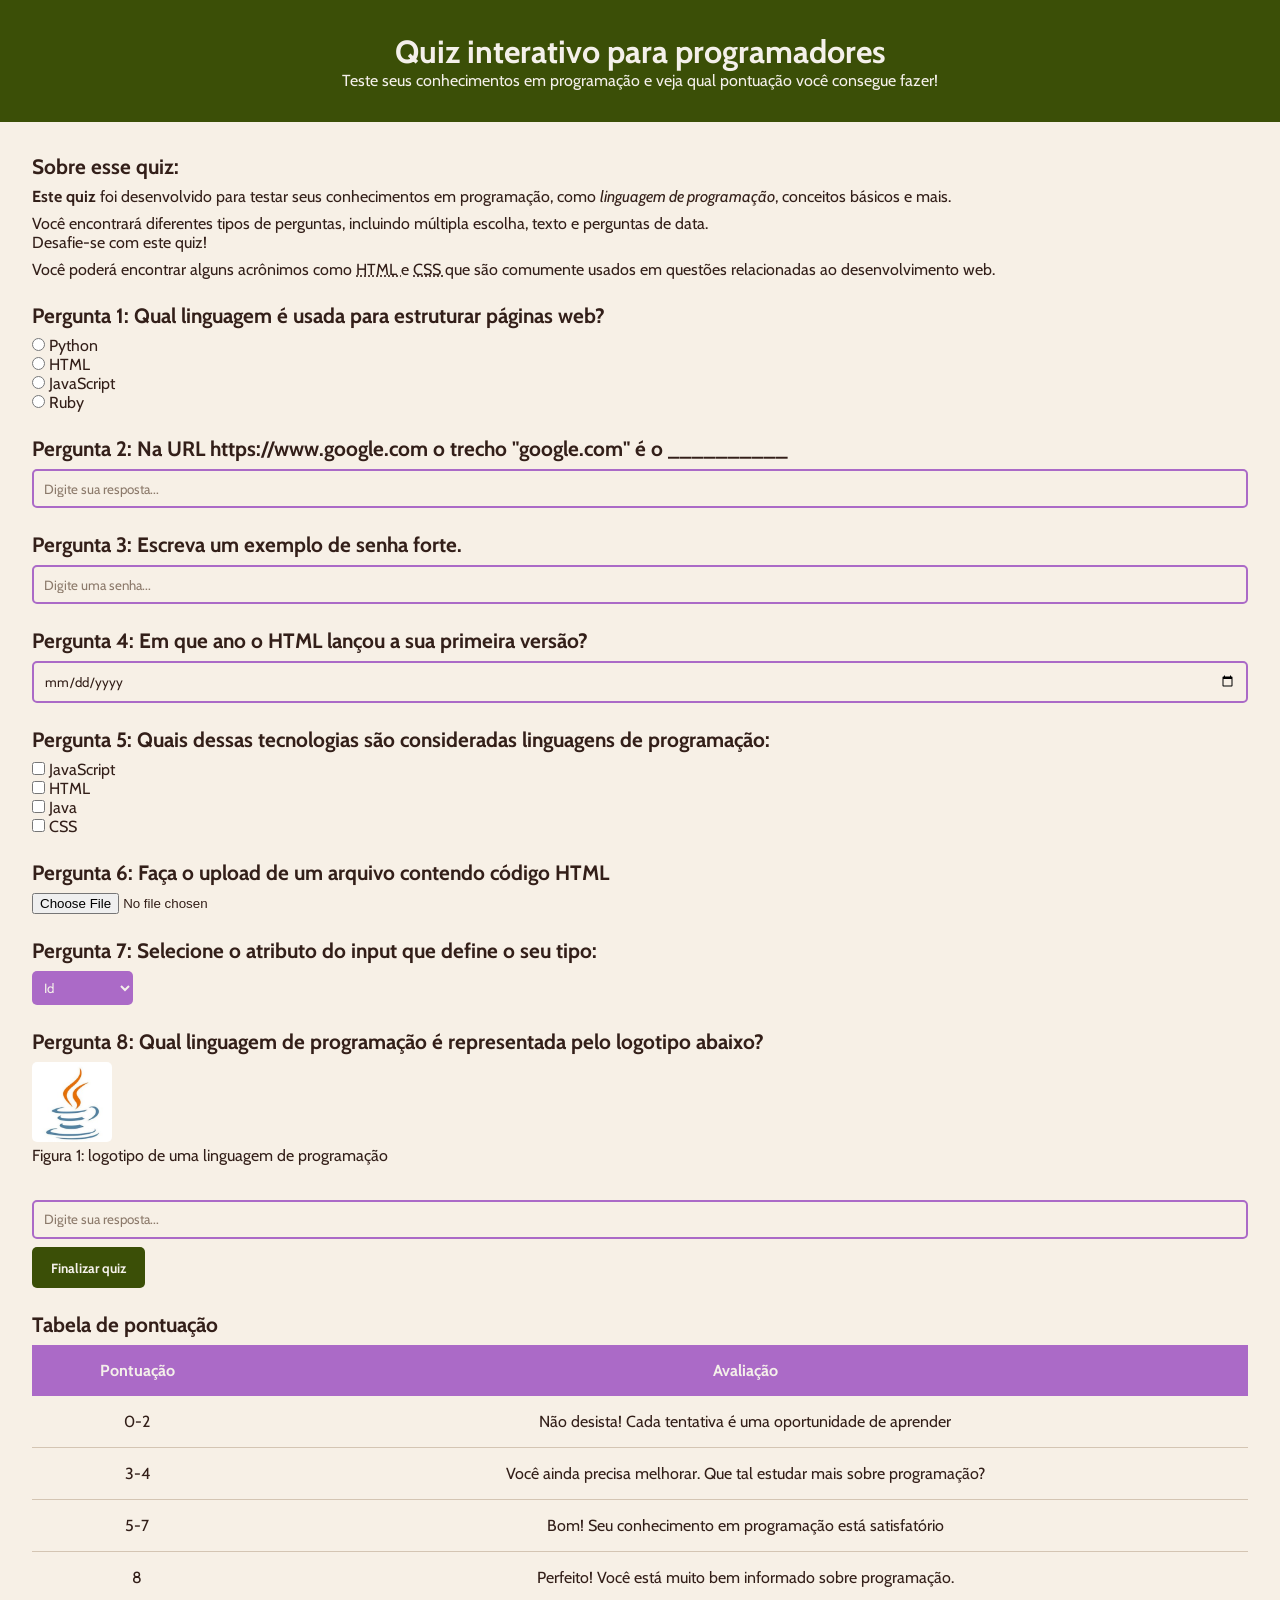
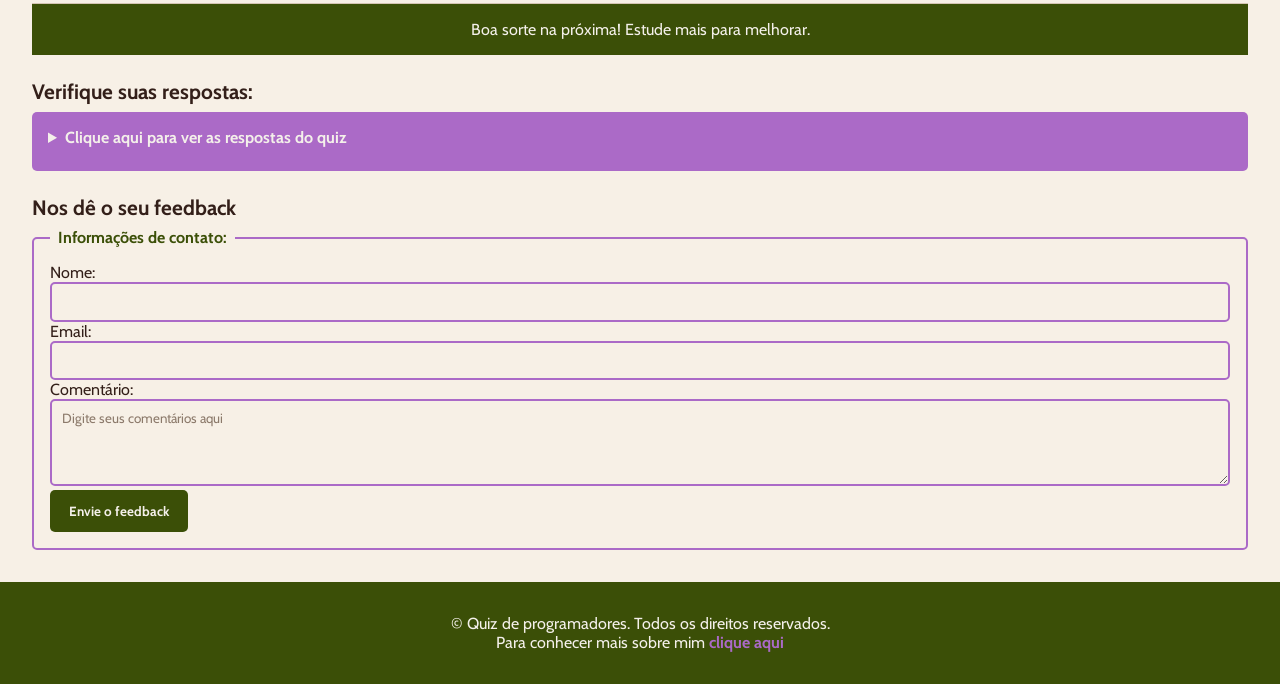
<file: index.html>
<!DOCTYPE html>
<html lang="pt-br">
<head>
    <meta charset="UTF-8">
    <meta name="viewport" content="width=device-width, initial-scale=1.0">
    <meta name="description" content="Um quiz interativo para testar seus conhecimentos">
    <title>Quiz para programadores</title>
    <link rel="stylesheet" href="style.css">
</head>
<body>
    <header>
        <h1>Quiz interativo para programadores</h1>
        <p>Teste seus conhecimentos em programação e veja qual pontuação você consegue fazer!</p>
    </header>

    <main>
        <!--Introdução-->
        <section>
            <h2>Sobre esse quiz:</h2>

            <p><strong>Este quiz </strong>foi desenvolvido para testar seus conhecimentos em programação, como <em>linguagem de programação</em>, conceitos básicos e mais.</p>

            <p>Você encontrará diferentes tipos de perguntas, incluindo múltipla escolha, texto e perguntas de data. <br> Desafie-se com este quiz!</p>

            <p>Você poderá encontrar alguns acrônimos como <abbr title="HyperText Markup Language">HTML </abbr>e <abbr title="Cascading Style Sheets">CSS </abbr> que são comumente usados em questões relacionadas ao desenvolvimento web.</p>
        </section>

        <!--Pergunta 1: Múltipla escolha-->
        <section id="per1">
            <h2>Pergunta 1: Qual linguagem é usada para estruturar páginas web?</h2>
            <form>
                <input type="radio" value="Python" id="p1a" name="pergunta1">
                <label for="p1a">Python</label> <br>
                <input type="radio" value="HTML" id="p1b" name="pergunta1">
                <label for="p1b">HTML</label> <br>
                <input type="radio" value="JavaScript" id="p1c" name="pergunta1">
                <label for="p1c">JavaScript</label> <br>
                <input type="radio" value="Ruby" id="p1d" name="pergunta1">
                <label for="p1d">Ruby</label>
            </form>
        </section>

        <!--Pergunta 2: Texto-->
        <section id="per2">
            <h2>Pergunta 2: Na URL https://www.google.com o trecho "google.com" é o __________</h2>
            <form>
                <input type="text" id="p2" name="pergunta2" placeholder="Digite sua resposta...">
            </form>
        </section>

        <!--Pergunta 3: Senha-->
        <section id="per3">
        <h2>Pergunta 3: Escreva um exemplo de senha forte.</h2>
        <form>
            <input type="password" id="p3" name="pergunta3" placeholder="Digite uma senha...">
        </form>
        </section>

        <!--Pergunta 4: Data-->
        <section id="per4">
            <h2>Pergunta 4: Em que ano o HTML lançou a sua primeira versão?</h2>
            <form>
                <input type="date" id="p4" name="pergunta4">
            </form>
        </section>

        <!--Pergunta 5: Seleção múltipla-->
        <section id="per5">
            <h2>Pergunta 5: Quais dessas tecnologias são consideradas linguagens de programação:</h2>
            <form>
                <input type="checkbox" id="p5a" name="pergunta5" value="JavaScript">
                <label for="p5a">JavaScript</label> <br>
                <input type="checkbox" id="p5b" name="pergunta5" value="HTML">
                <label for="p5b">HTML</label> <br>
                <input type="checkbox" id="p5c" name="pergunta5" value="Java">
                <label for="p5c">Java</label> <br>
                <input type="checkbox" id="p5d" name="pergunta5" value="CSS">
                <label for="p5d">CSS</label>
            </form>
        </section>

        <!--Pergunta 6: Input de arquivo-->
        <section id="per6">
            <h2>Pergunta 6: Faça o upload de um arquivo contendo código HTML</h2>
            <form>
                <input type="file" id="p6" name="pergunta6">
            </form>
        </section>

        <!--Pergunta 7: Menu suspenso-->
        <section id="per7">
            <h2>Pergunta 7: Selecione o atributo do input que define o seu tipo:</h2>
            <form>
                <select name="pergunta7" id="p7">
                    <option value="id">Id</option>
                    <option value="type">Type</option>
                    <option value="placeholder">Placeholder</option>
                </select> 
            </form>
        </section>

        <!--Pergunta 8: Imagem-->
        <section id="per8">
            <h2>Pergunta 8: Qual linguagem de programação é representada pelo logotipo abaixo?</h2>
            <figure>
                <img src="./fotos/web_java.jpeg" alt="logotipo de uma linguagem de programação">
                <figcaption>Figura 1: logotipo de uma linguagem de programação</figcaption>
            </figure> <br>
            <form>
                <input type="text" id="p8" name="pergunta8" placeholder="Digite sua resposta..."> 
            </form>
            <button type="button" id="finalizarQuiz">Finalizar quiz</button>
        </section>

        <!--Tabela de pontuação-->
        <section>
            <h2>Tabela de pontuação</h2>
            <table>
                <thead>
                    <tr>
                        <th>Pontuação</th>
                        <th>Avaliação</th>
                    </tr>
                </thead>
                <tbody>
                    <tr>
                        <td>0-2</td>
                        <td>Não desista! Cada tentativa é uma oportunidade de aprender</td>
                    </tr>
                    <tr>
                        <td>3-4</td>
                        <td>Você ainda precisa melhorar. Que tal estudar mais sobre programação?</td>
                    </tr>
                    <tr>
                        <td>5-7</td>
                        <td>Bom! Seu conhecimento em programação está satisfatório</td>
                    </tr>
                    <tr>
                        <td>8</td>
                        <td>Perfeito! Você está muito bem informado sobre programação.</td>
                    </tr>
            </tbody>
            <tfoot>
                <tr>
                    <td colspan="2">Boa sorte na próxima! Estude mais para melhorar.</td>
                </tr>
            </tfoot>
            </table>
        </section>

        <!--Lista de Respostas-->
        <section>
            <h2>Verifique suas respostas:</h2>

            <details>
                <summary>Clique aqui para ver as respostas do quiz</summary>
                <ol>
                    <li>HTML</li>
                    <li>Domínio</li>
                    <li>Ab23!dc8@zy# (Exemplo)</li>
                    <li>1991</li>
                    <li>JavaScript e Java</li>
                    <li>Arquivo deve ter extensão .html</li>
                    <li>type</li>
                    <li>Java</li>
                </ol>
            </details>
        </section>

        <!--Formulário de feedback-->
        <section>
            <h2>Nos dê o seu feedback</h2>
            <form>
                <fieldset>
                    <legend>Informações de contato:</legend>
                    <label for="name">Nome:</label>
                    <input type="text" id="name" name="name"> <br>
                    <label for="email">Email:</label>
                    <input type="email" id="email" name="email"> <br>
                    <label for="comments">Comentário:</label><br>
                    <textarea name="comments" id="comments" cols="50" rows="4" placeholder="Digite seus comentários aqui"></textarea><br>
                    <button onclick="alert('FEEDBACK ENVIADO')">Envie o feedback</button>
                </fieldset>
            </form>
        </section>

    </main>

    <footer>
        <p class="paragrafo-footer">&copy Quiz de programadores. Todos os direitos reservados.</p>
        <p class="paragrafo-footer">Para conhecer mais sobre mim <a href="sobremim.html" target="_blank">clique aqui</a></p>
    </footer>

    <script src="script.js"></script>
</body>
</html>
</file>
<file: style.css>
@import url('https://fonts.googleapis.com/css2?family=Cabin:ital,wght@0,400..700;1,400..700&display=swap');

* {
    margin: 0;
    padding: 0;
    box-sizing: border-box;
}

body {
    background-color: rgb(247, 240, 230);
    color: #331F19;
    font-family: "Cabin", sans-serif;
    font-weight: 400;
}

header {
    padding: 2rem;
    background-color: #3b4f07;
    text-align: center;
    color: #F4F0EA;
}

main {
    padding: 2rem;
    display: flex;
    flex-direction: column;
    gap: 1.5rem;
}

section {
    display: flex;
    flex-direction: column;
    gap: 0.5rem;
}

h2 {
    color: #331F19;
    font-size: 1.3rem;
}

input[type="radio"], input[type="checkbox"] {
    accent-color: #ab6ac7;
}

input[type="text"], 
input[type="email"], 
input[type="password"], 
input[type="date"] {
    width: 100%;
    padding: 0.6rem;
    border: 2px solid #ab6ac7;
    outline: none;
    border-radius: 5px;
    background-color: transparent;
    font-family: inherit;
    color: #331F19;
}

input::placeholder,
textarea::placeholder {
    color: #8c7a6b;
}

select {
    cursor: pointer;
    background-color: #ab6ac7;
    color: #F4F0EA;
    padding: 0.5rem;
    border-radius: 5px;
    border: none;
    outline: none;
    font-family: inherit;
}

img {
    width: 5rem;
    border-radius: 5px;
}

table {
    width: 100%;
    border-collapse: collapse;
}

th {
    background-color: #ab6ac7;
    color: #F4F0EA;
    padding: 1rem;
}

td {
    color: #331F19;
    padding: 1rem;
    text-align: center;
    border-bottom: 1px solid #d4c5b3;
}

tfoot td {
    background-color: #3b4f07;
    color: #F4F0EA;
    border-bottom: none;
}

details {
    background-color: #ab6ac7;
    border-radius: 5px;
    padding: 1rem;
    color: #F4F0EA;
}

details ol li {
    color: #F4F0EA;
}

summary {
    color: #F4F0EA;
    margin-bottom: 0.5rem;
    cursor: pointer;
    font-weight: bold;
}

ol {
    margin-left: 1.5rem;
}

ol li {
    padding: 0.2rem;
}

fieldset {
    border: 2px solid #ab6ac7;
    border-radius: 5px;    
    padding: 1rem;
}

legend {
    color: #3b4f07;
    padding: 0 0.5rem;
    font-weight: bold;
}

textarea {
    width: 100%;
    outline: none;
    border-radius: 5px;
    border: 2px solid #ab6ac7;
    background-color: transparent;
    font-family: inherit;
    padding: 0.6rem;
    color: #331F19;
}

button {
    background-color: #3b4f07;
    color: #F4F0EA;
    border: none;
    padding: 0.8rem 1.2rem;
    border-radius: 5px;
    cursor: pointer;
    font-family: inherit;
    font-weight: bold;
    align-self: flex-start;
}

button:hover {
    background-color: #2c3b05;
}

footer {
    background-color: #3b4f07;
    padding: 2rem;
    text-align: center;
}

.paragrafo-footer {
    color: #F4F0EA;
}

footer a {
    text-decoration: none;
    color: #ab6ac7;
    font-weight: bold;
}
</file>
